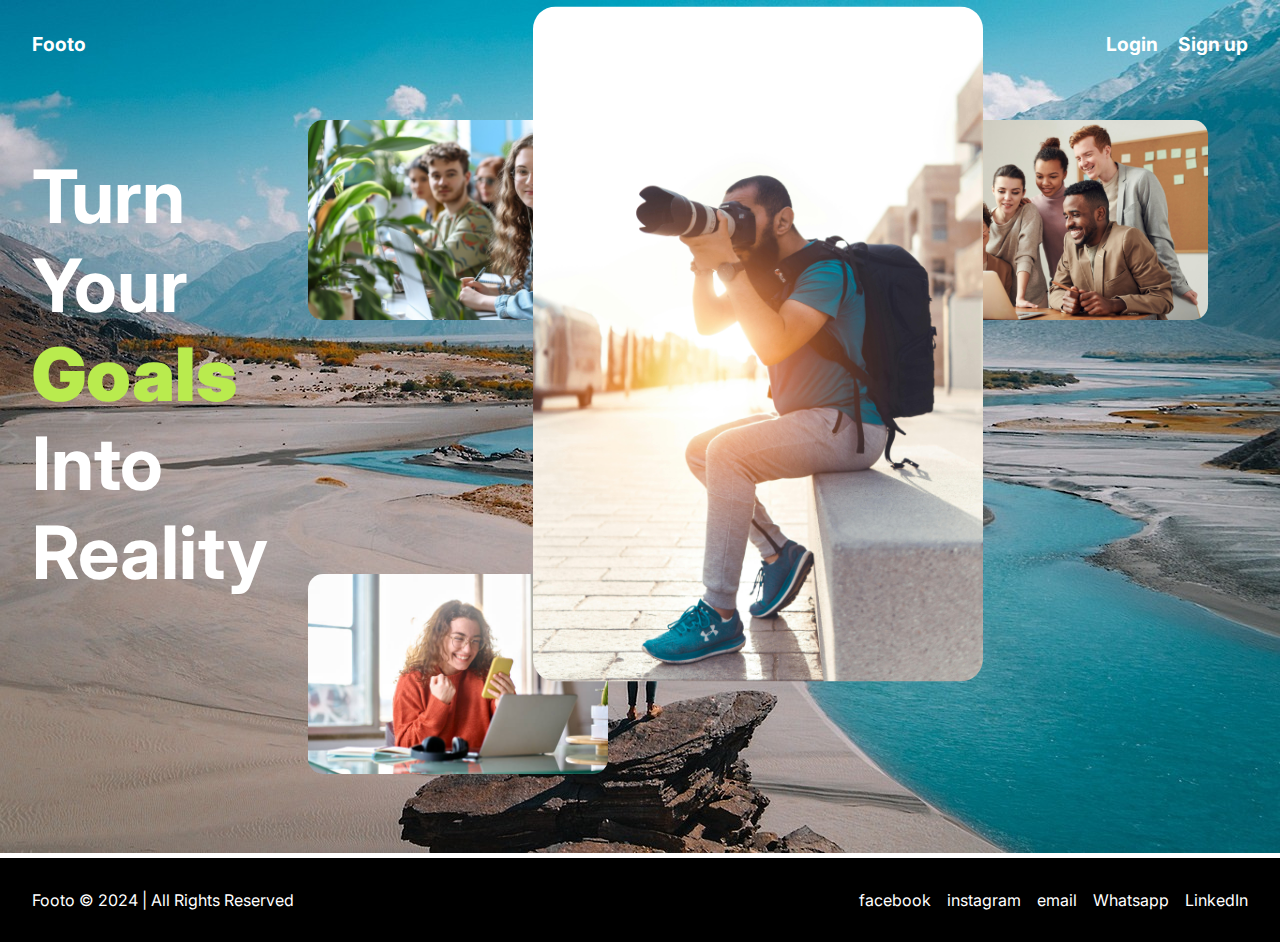
<file: frontend/index.html>
<!DOCTYPE html>
<html lang="en">

<head>
    <meta charset="UTF-8">
    <meta name="viewport" content="width=device-width, initial-scale=1.0">
    <link rel="stylesheet" href="styles.css">
    <title>Footo</title>
</head>

<body>
    <header>
        <nav>
            <div class="logo">Footo</div>
            <div class="auth">
                <a href="#">Login</a>
                <a href="#">Sign up</a>
            </div>
        </nav>
    </header>
    <main>
        <div class="hero_contianer">
            <h1 id="main_heading">
                <span class="turn">Turn</span>
                <span class="turn">Your</span>
                <span class="goals"><strong>Goals</strong> Into</span>
                <span class="Reality">Reality</span>
            </h1> 
            <div class="images">
                <div class="image one"><img src="assets/girl_photo.jpg" alt="Girl working on latptop."></div>
                <div class="image two"><img src="assets/man_taking_photo_with_camera.jpg"
                        alt="man takind photo with camera."></div>
                <div class="image three"><img src="assets/team_looking_at_work.jpg"
                        alt="more than 5 people in team looking towards laptop."></div>
                <div class="image four"><img src="assets/goal_achived.jpg"
                        alt="A girl happy in front of laptop and celebrating."></div>
            </div>
        </div>
        <div class="search_bar">
            <input autofocus type="search" placeholder="Search..." class="search_input">
        </div>
    </main>
    <footer>
        <div class="contianer">
            <div class="footer_content">
                <div class="footer_copyright">
                    <span>Footo</span> &copy; 2024 | All Rights Reserved
                </div>
                <div class="footer_social">
                    <ul>
                        <li>facebook</li>
                        <li>instagram</li>
                        <li>email</li>
                        <li>Whatsapp</li>
                        <li>LinkedIn</li>
                    </ul>
                </div>
            </div>
        </div>
    </footer> 
</body>

</html>
</file>
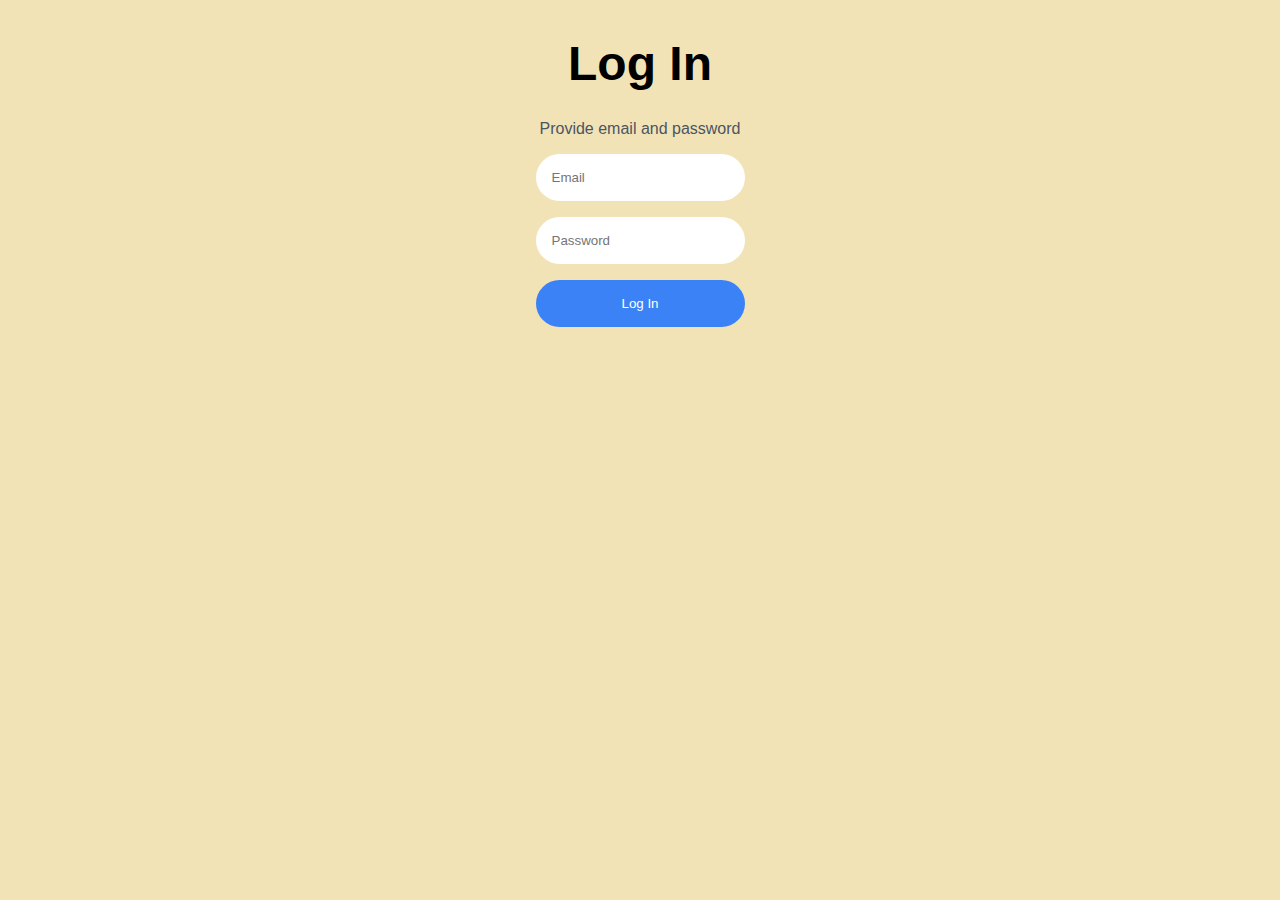
<file: frontend/login.html>
<!DOCTYPE html>
<html lang="en">
  <head>
    <meta charset="UTF-8" />
    <meta name="viewport" content="width=device-width, initial-scale=1.0" />
    <link rel="stylesheet" href="./styles/login_singup.css" />
    <title>Login</title>
  </head>
  <body>
    <div class="container">
      <div class="Content_wraper">
        <h1 class="login">Log In</h1>
        <p class="sub-content">Provide email and password</p>
        <form action="/login" method="post" class="login_form">
          <div class="input_div">
            <input
              type="email"
              placeholder="Email"
              id="email"
              name="email"
              autocomplete="email"
              autofocus
            />
          </div>
          <div class="input_div">
            <input
              type="password"
              placeholder="Password"
              id="password"
              name="password"
            />
          </div>
          <button type="submit" class="loginBtn">Log In</button>
        </form>
      </div>
    </div>
    <script src="./scripts/login.js"></script>
  </body>
</html>
</file>
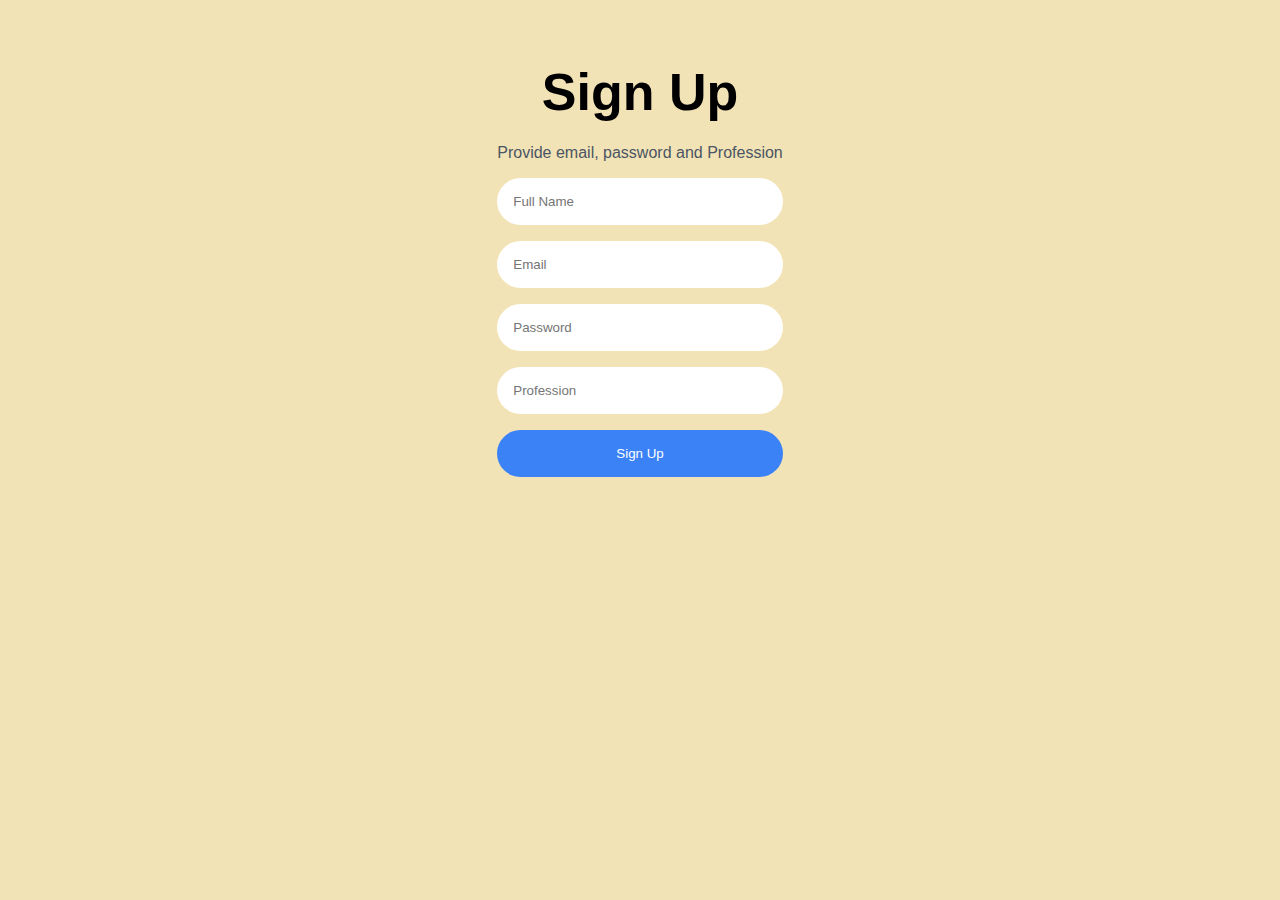
<file: frontend/signup.html>
<!DOCTYPE html>
<html lang="en">
  <head>
    <meta charset="UTF-8" />
    <meta name="viewport" content="width=device-width, initial-scale=1.0" />
    <link rel="stylesheet" href="./styles/login_singup.css" />
    <title>Sign Up</title>
  </head>
  <body>
    <div class="container">
      <div class="content_wraper">
        <h1 class="signup">Sign Up</h1>
        <p class="sub-content">Provide email, password and Profession</p>
        <form action="/signup" method="post" class="signup_form">
          <div class="input_div">
            <input
              type="text"
              placeholder="Full Name"
              id="name"
              name="full_name"
            />
          </div>
          <div class="input_div">
            <input
              type="email"
              placeholder="Email"
              id="email"
              name="email"
              autocomplete="email"
            />
          </div>
          <div class="input_div">
            <input
              type="password"
              placeholder="Password"
              id="password"
              name="password"
            />
          </div>
          <div class="input_div">
            <input
              type="text"
              placeholder="Profession"
              id="profession"
              name="profession"
            />
          </div>
          <button type="submit" class="singupBtn">Sign Up</button>
        </form>
      </div>
    </div>
  </body>
</html>
</file>
<file: frontend/styles.css>
@import url('https://fonts.googleapis.com/css2?family=Inter:ital,opsz,wght@0,14..32,100..900;1,14..32,100..900&display=swap');

* {
    margin: 0;
    padding: 0;
    box-sizing: border-box;
}

body {
    background-image: url("./assets/background_image.jpg");
    background-repeat: no-repeat;
    background-size: 100%;
    font-family: "Inter", sans-serif;
    color: white;
}

nav {
    padding: 32px;
    display: flex;
    justify-content: space-between;
    font-size: 1.2rem;
    font-weight: 700;
}

nav a, .logo {
    color: white;
}

.auth a {
    margin-left: 1rem; /* 1rem = 16px */
    text-decoration: none;
}

/* MAIN */
main {
    padding: 32px;
}
#main_heading {
    margin-top: 2rem;
    font-size: 4.6rem;
    font-weight: 700;
}

#main_heading .turn .your {
    display: block;
}

#main_heading .goals {
    display: block;
}

#main_heading .goals > strong {
    color: #B9EB4E;
    /* font-size: 6rem; */
}

.hero_contianer {
    display: flex;
    justify-content: space-between;
}

/* IMAGE DIVS */
.images {
    display: flex;
    flex-wrap: wrap;
}

.images img {
    background-color: #e0e0e0;
    width: 300px;
    border-radius: 15px;
}

/* .images .one {
    transform: scale(1.2);
    transform-origin: 190% 25%;
} */

.images .image_one {
    width: 200px;
    height: 200px;
    overflow: hidden;
    border-radius: 15px;
    position: absolute;
    top: 22%;
    left: 70%;
}


.images .two {
    transform: scale(1.5);
    z-index: 10;
}

.images .image_two {
    width: 200px;
    height: 200px;
    overflow: hidden;
    border-radius: 15px;
    position: absolute;
    left: 82%;
    top: 25%;
    z-index: -1;
}

.images .image_three {
    width: 200px;
    height: 200px;
    overflow: hidden;
    border-radius: 15px;
    position: absolute;
    top: 40%;
    left: 83%;
    z-index: 2;
}

.images .image_four {
    width: 200px;
    height: 200px;
    overflow: hidden;
    border-radius: 15px;
    position: absolute;
    top: 38%;
    left: 71%;
    z-index: 3;
}

/* SEARCH BAR */
.search_bar {
    display: flex;
    justify-content: center;
    position: relative;
    bottom: 20px;
    top: 80px;
    /* margin-top: 80px; */
}

.search_input {
    width: 800px;
    padding: 15px;
    background: url("assets/search_icon.svg") no-repeat right 15px center;
    background-size: 30px 30px;
    border-radius: 50px;
    border: none;
    outline: none;
    font-size: 1rem;
    background-color: white;
}

/* FOOTER */
footer {
    position: relative;
    bottom: 0px;
    width: 100%;
    padding: 32px;
    background-color: black;
}

footer .footer_content {
    display: flex;
    justify-content: space-between;
    
}

footer .footer_social {
    display: flex;
    justify-content: center;
}

footer ul {
    list-style: none;
    display: flex;
    gap: 1rem;
}
</file>
<file: frontend/styles/login_singup.css>
* {
  margin: 0;
  padding: 0;
  box-sizing: border-box;
}

body {
  background-color: #f2e3b6;
  font-family: sans-serif;
  text-align: center;
}

.container {
  display: flex;
  align-items: center;
  justify-content: center;
  width: 100%;
  margin-top: 2.5rem;
  padding: 0 80px 80px;
}

.content_wraper {
  padding: 32px;
  border-radius: 1.5rem; /* 1.5rem = 24px */
  text-align: center;
  max-width: 24rem;
}

.login,
.signup {
  font-size: 3.25rem;
  font-weight: 700;
  line-height: 40px;
  margin-bottom: 2rem;
}
.sub-content {
  color: #4b5563;
  margin-bottom: 1rem;
}
/* .login_form {
    
} */
.input_div {
  margin-bottom: 1rem;
}
.input_div > input {
  width: 100%;
  padding: 1rem;
  border: none;
  outline: none;
  border-radius: 9999px;
}

.input_div > input:hover {
  background-color: #f2f2f2;
  transition-property: color, background-color, border-color,
    text-decoration-color, fill, stroke, opacity, box-shadow, transform, filter,
    backdrop-filter;
  transition-timing-function: cubic-bezier(0.4, 0, 0.2, 1);
  transition-duration: 300ms;
}

.input_div > input:focus {
  outline: none;
}

.loginBtn,
.singupBtn {
  width: 100%;
  padding: 1rem;
  border-radius: 9999px;
  background-color: #3b82f6;
  color: white;
  border: none;
}

.loginBtn:hover,
.singupBtn:hover {
  background-color: #2563eb;
}

.loginBtn:focus,
.singupBtn:focus {
  outline: 2px solid transparent;
  outline-offset: 2px;
  background-color: #1d4ed8;
}

@media (min-width: 768px) {
  .login,
  .singup {
    font-size: 48px;
    line-height: 1;
  }
}
</file>
